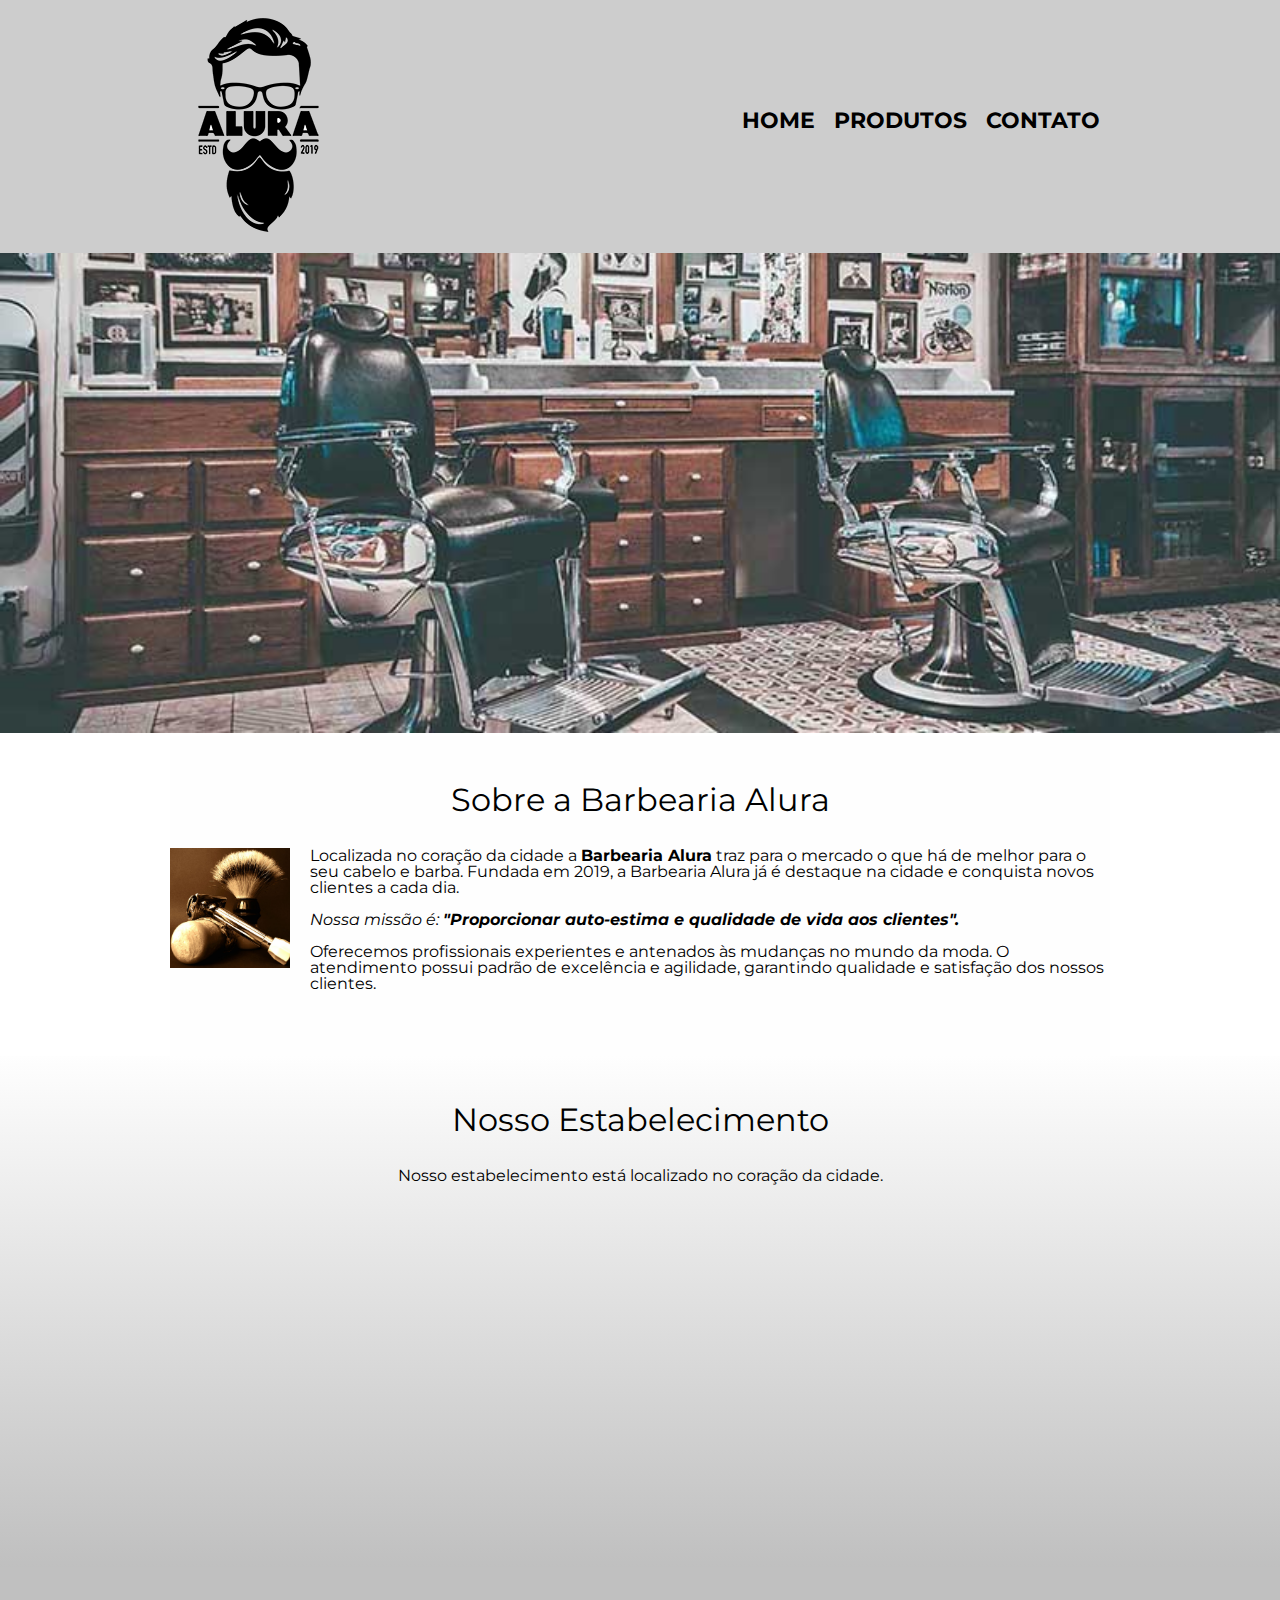
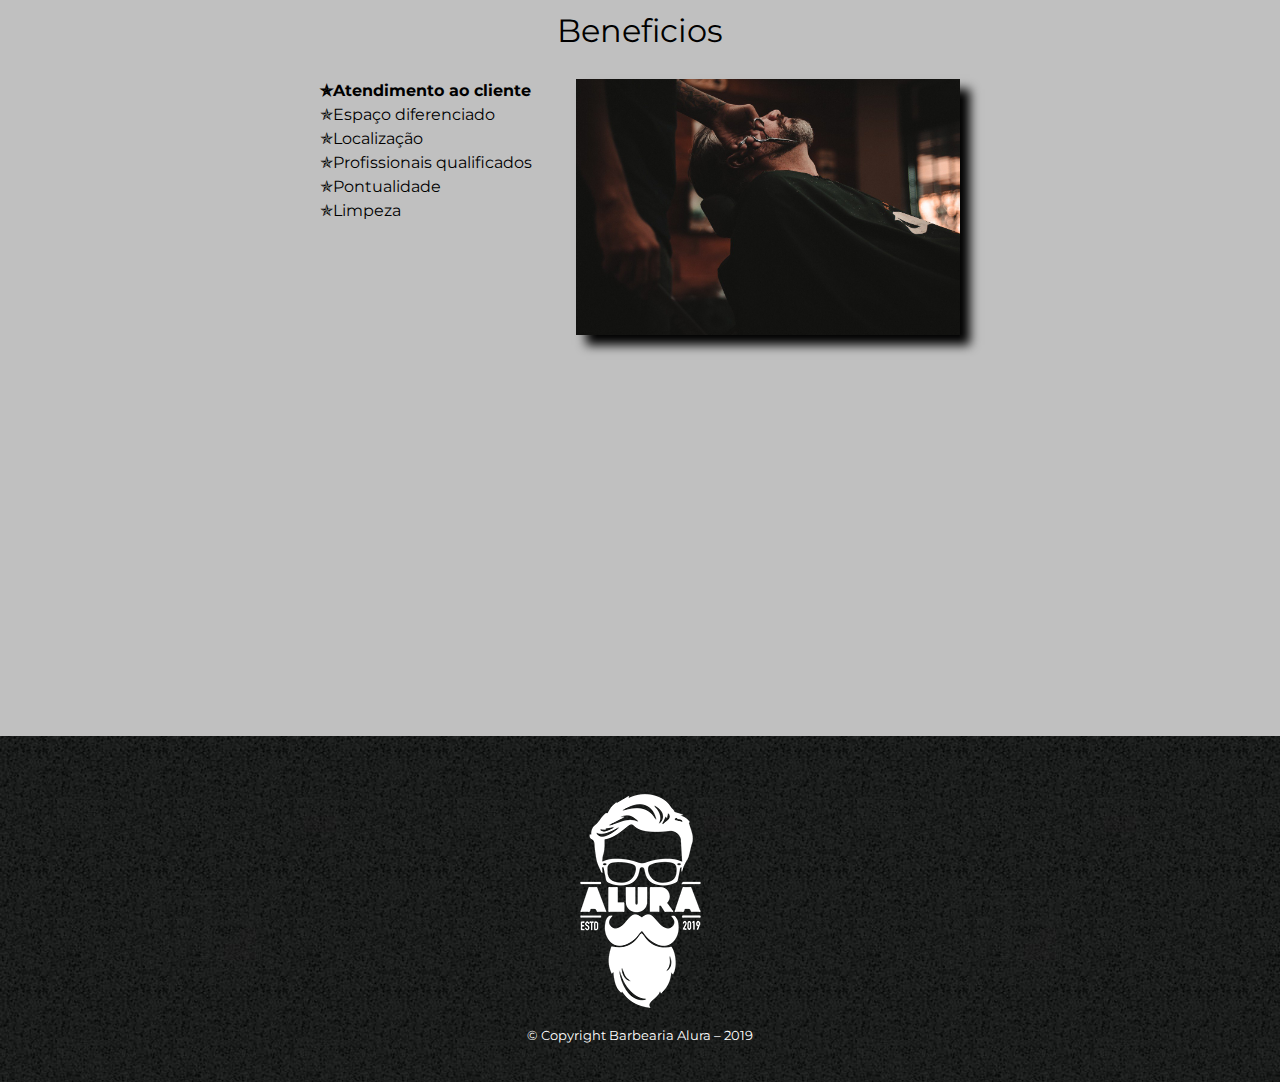
<file: html e css/index.html>
<!DOCTYPE html>
<html lang="pt-br">
  <head>
    <meta charset="UTF-8">
    <meta http-equiv="X-UA-Compatible" content="IE=edge">
    <meta name="viewport" content="width=device-width, initial-scale=1.0">
    <style>
      @import url('https://fonts.googleapis.com/css2?family=Montserrat:wght@200&family=Nerko+One&family=Playfair+Display:wght@500&family=Source+Sans+Pro:ital,wght@1,200&display=swap');
    </style>
    <link rel="stylesheet" href="reset.css">
    <link rel="stylesheet" href="style.css">
    <title>Barbearia Alura</title>
  </head>
  <body>
    <header>
      <div class="caixa">
        <h1>
          <img src="./logo.png" alt="logo da barbearia Alura">
        </h1>
        <nav>
          <ul class="navegacao">
            <li><a href="./index.html">Home</a></li>
            <li><a href="./produtos.html">Produtos</a></li>
            <li><a href="./contato.html">Contato</a></li>
          </ul>
        </nav>
      </div>
    </header>

    <img class="banner" src="./banner.jpg" alt="banner barbearia alura">

    <main>
      <section class="principal">
        <h2 class="titulo-principal">Sobre a Barbearia Alura</h2>

        <img class="utensilios" src="./utensilios.jpg" alt="Utensilios de um barbeiro">

        <p>Localizada no coração da cidade a <strong>Barbearia Alura</strong>  traz para o mercado o que há de melhor para o seu cabelo e barba. Fundada em 2019, a Barbearia Alura já é destaque na cidade e conquista novos clientes a cada dia.</p>
        <p id="missao"><en>Nossa missão é: <strong>"Proporcionar auto-estima e qualidade de vida aos clientes".</strong></en></p>
        <p>Oferecemos profissionais experientes e antenados às mudanças no mundo da moda. O atendimento possui padrão de excelência e agilidade, garantindo qualidade e satisfação dos nossos clientes.</p>
      </section>

      <section class="mapa">
        <h3 class="titulo-principal">Nosso Estabelecimento</h3>
        <p>Nosso estabelecimento está localizado no coração da cidade.</p>

        <div class="mapa-conteudo"><iframe src="https://www.google.com/maps/embed?pb=!1m18!1m12!1m3!1d3656.448598130907!2d-46.634653385542414!3d-23.588239368469353!2m3!1f0!2f0!3f0!3m2!1i1024!2i768!4f13.1!3m3!1m2!1s0x94ce5a2b2ed7f3a1%3A0xab35da2f5ca62674!2sCaelum%20-%20Escola%20de%20Tecnologia!5e0!3m2!1spt-BR!2sbr!4v1580916426151!5m2!1spt-BR!2sbr" width="100%" height="300" frameborder="0" style="border:0;" allowfullscreen=""></iframe>
        </div>
      </section>

      <section class="beneficios">
        <h3 class="titulo-principal">Beneficios</h3>

        <div class="conteudo-beneficios">
          <ul class="lista-Beneficios">
            <li class="itens">Atendimento ao cliente</li>
            <li class="itens">Espaço diferenciado</li>
            <li class="itens">Localização</li>
            <li class="itens">Profissionais qualificados</li>
            <li class="itens">Pontualidade</li>
            <li class="itens">Limpeza</li>
          </ul><img src="./beneficios.jpg" class="imagemBeneficios" alt="imagem beneficios">
        </div>
        

        <div class="video"><iframe width="100%" height="315" src="https://www.youtube.com/embed/wcVVXUV0YUY" frameborder="0" allow="accelerometer; autoplay; encrypted-media; gyroscope; picture-in-picture" allowfullscreen></iframe></div>

      </section>
    </main>


  <footer>
    <img src="./logo-branco.png" alt="logo da barbearia Alura">
    <p class="copyrigth"> &copy; Copyright Barbearia Alura – 2019</p>
  </footer>
</body>
</html>
</file>
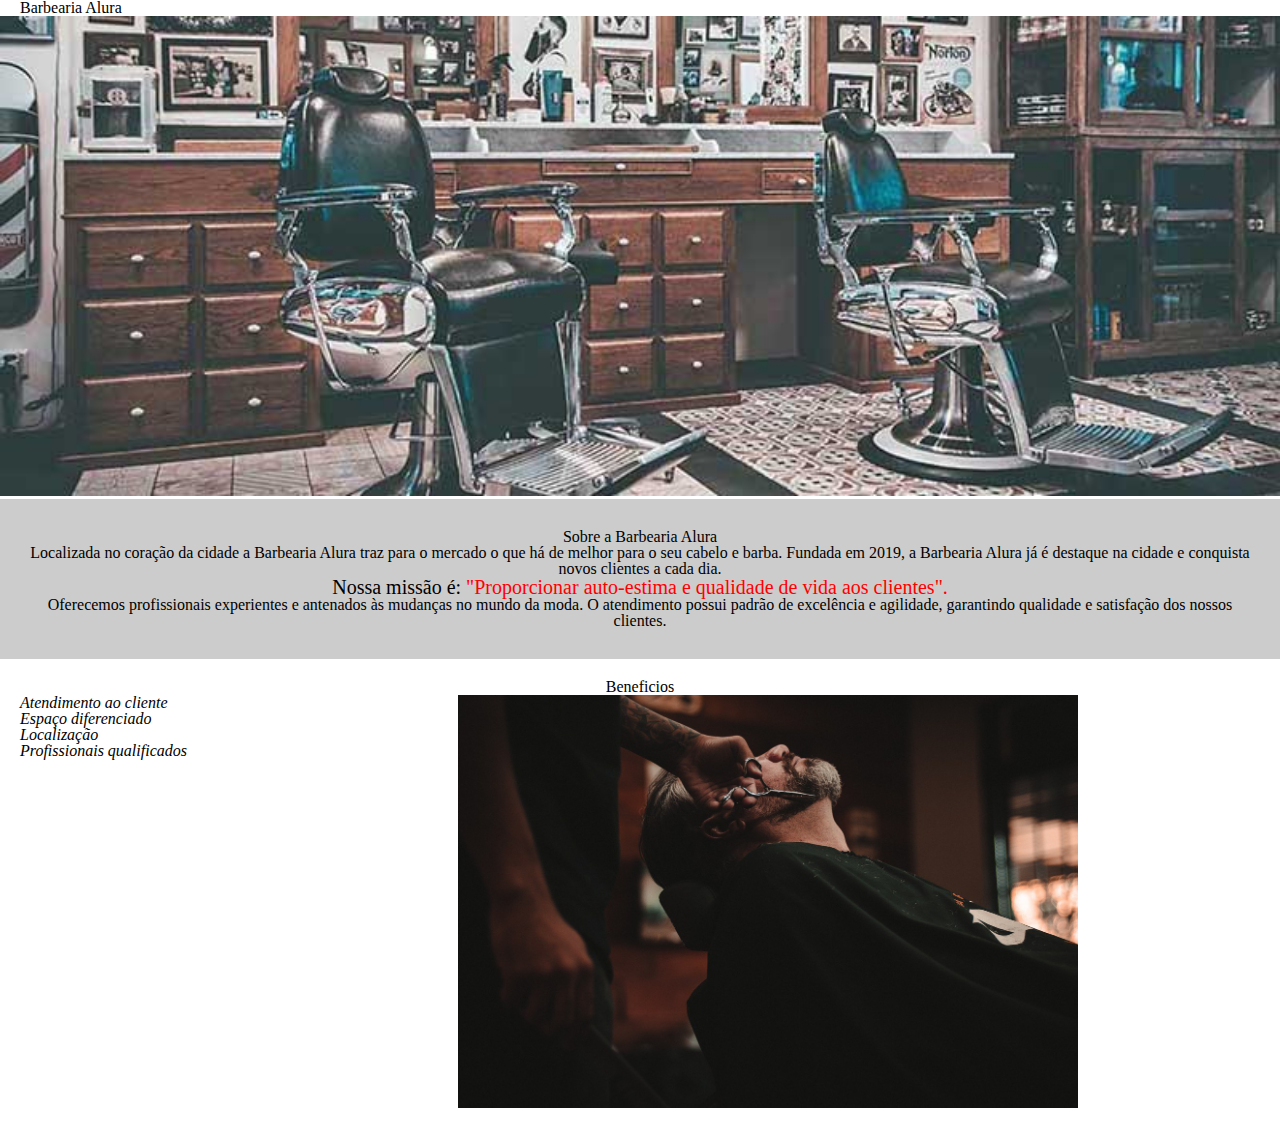
<file: htmlECss_part1 & part 2/index.html>
<!DOCTYPE html>
<html lang="pt-br">
  <head>
    <meta charset="UTF-8">
    <meta http-equiv="X-UA-Compatible" content="IE=edge">
    <meta name="viewport" content="width=device-width, initial-scale=1.0">
    <link rel="stylesheet" href="reset.css">
    <link rel="stylesheet" href="style.css">
    <title>Barbearia Alura</title>
  </head>
  <body>
    <header>
      <h1 class="tituloPrincipal">Barbearia Alura</h1> 
    </header>
    <img id="banner" src="./banner.jpg">
    <div class="principal">
      <h2 class="tituloCentralizado">Sobre a Barbearia Alura</h2>
      <p>Localizada no coração da cidade a <strong>Barbearia Alura</strong>  traz para o mercado o que há de melhor para o seu cabelo e barba. Fundada em 2019, a Barbearia Alura já é destaque na cidade e conquista novos clientes a cada dia.</p>
      <p id="missao"><en>Nossa missão é: <strong>"Proporcionar auto-estima e qualidade de vida aos clientes".</strong></en></p>
      <p>Oferecemos profissionais experientes e antenados às mudanças no mundo da moda. O atendimento possui padrão de excelência e agilidade, garantindo qualidade e satisfação dos nossos clientes.</p>
    </div>
    <div class="beneficios">
      <h3 class="tituloCentralizado">Beneficios</h3>
      <ul>
        <li class="itens">Atendimento ao cliente</li>
        <li class="itens">Espaço diferenciado</li>
        <li class="itens">Localização</li>
        <li class="itens">Profissionais qualificados</li>
      </ul>
      <img src="./beneficios.jpg" class="imagemBeneficios">
  </div>
</body>
</html>
</file>
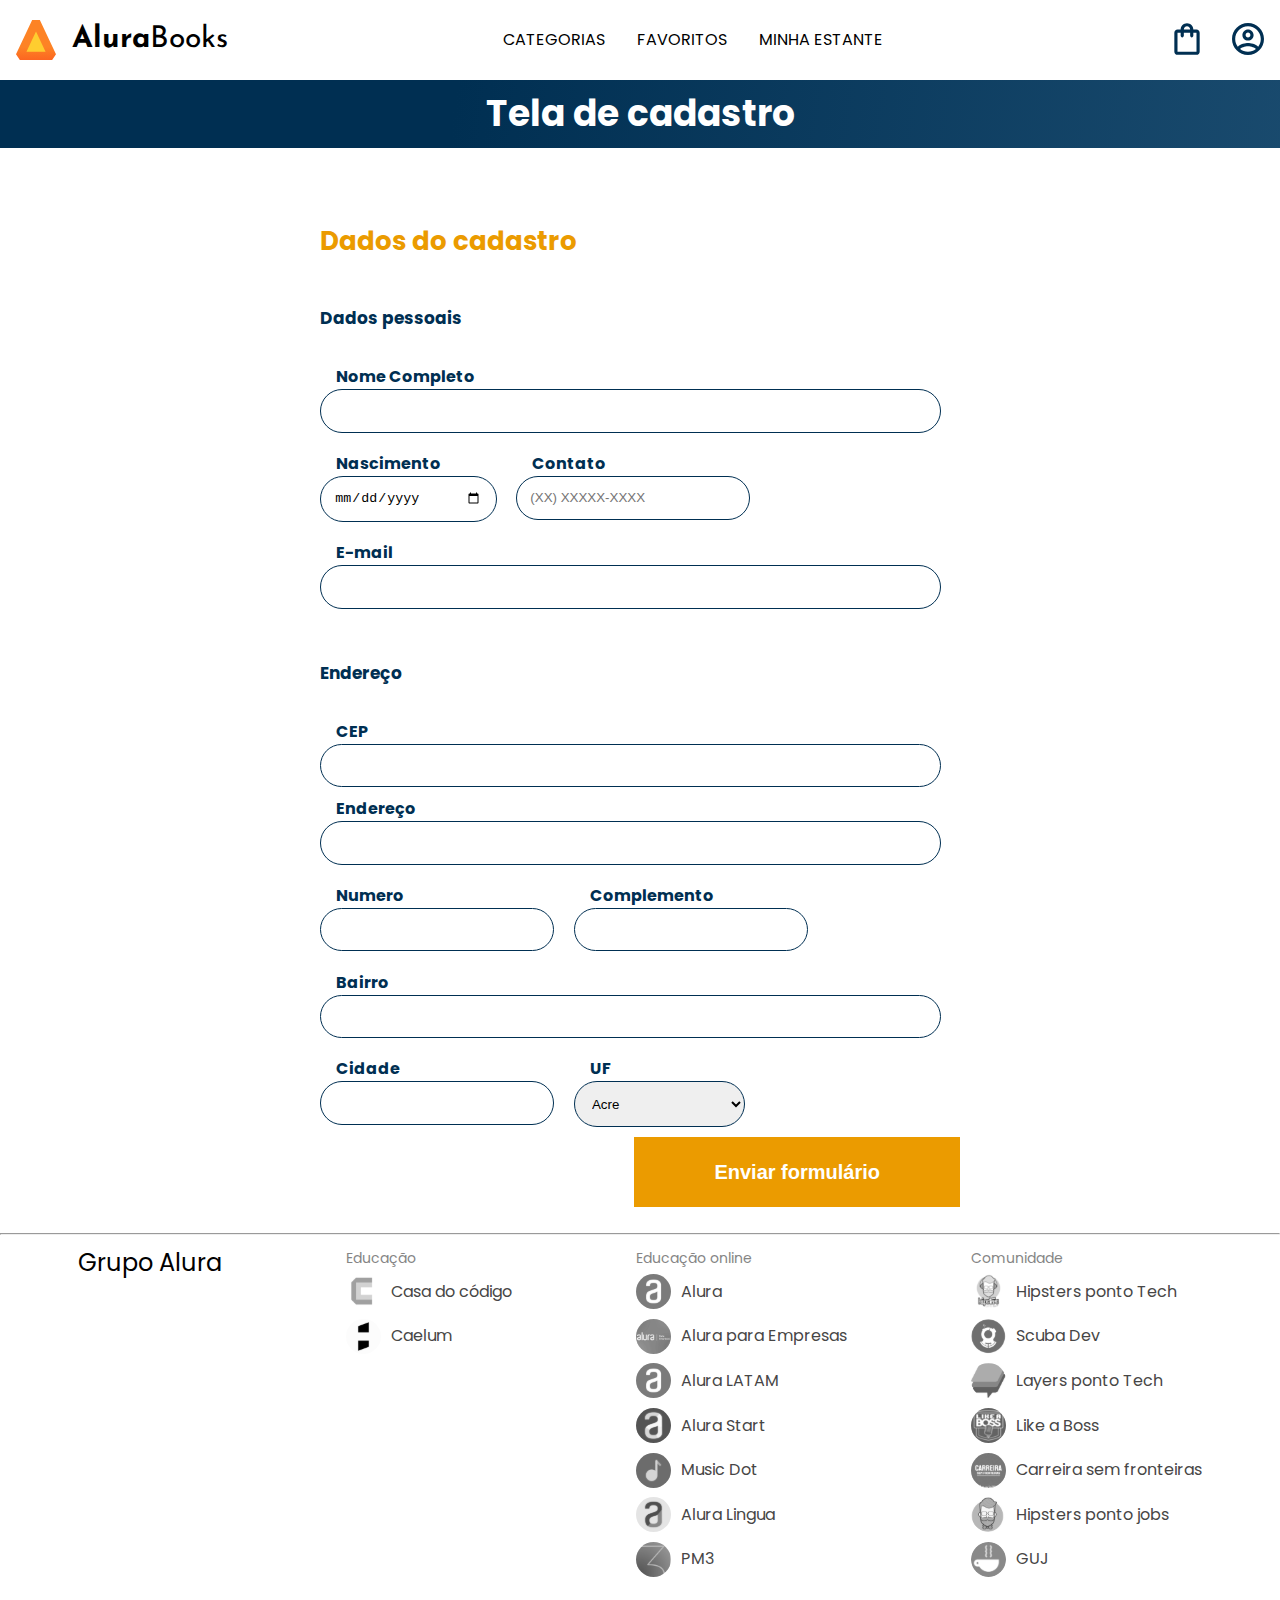
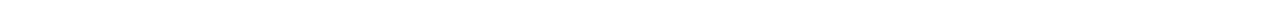
<file: js-consumindo-dados-api-main/index.html>
<!DOCTYPE html>
<html lang="en">

<head>
    <meta charset="UTF-8">
    <meta http-equiv="X-UA-Compatible" content="IE=edge">
    <meta name="viewport" content="width=device-width, initial-scale=1.0">
    <link rel="stylesheet" href="./styles/reset.css">
    <link rel="preconnect" href="https://fonts.googleapis.com">
    <link rel="preconnect" href="https://fonts.gstatic.com" crossorigin>
    <link href="https://fonts.googleapis.com/css2?family=Poppins:wght@300;400;500;700&display=swap" rel="stylesheet">
    <link rel="stylesheet" href="https://unpkg.com/swiper@8/swiper-bundle.min.css" />
    <link href="https://fonts.googleapis.com/css2?family=Josefin+Sans:wght@400;700&display=swap" rel="stylesheet">
    <link rel="stylesheet" href="./styles/styles.css">
    <title>Formulário de cadastro</title>
    <script src="js/script.js" async></script>
</head>

<body>

    <header class="cabeçalho">
        <div class="container">
            <input type="checkbox" id="menu" class="container__botao">
            <label for="menu" class="container__rotulo">
                <span class="cabeçalho__menu-hamburguer container__imagem"></span>
            </label>
            <ul class="lista-menu">
                <li class="lista-menu__titulo">Categorias</li>
                <li class="lista-menu__item">
                    <a href="#" class="lista-menu__link">Programação</a>
                </li>
                <li class="lista-menu__item">
                    <a href="#" class="lista-menu__link">Front-end</a>
                </li>
                <li class="lista-menu__item">
                    <a href="#" class="lista-menu__link">Infraestrutura</a>
                </li>
                <li class="lista-menu__item">
                    <a href="#" class="lista-menu__link">Business</a>
                </li>
                <li class="lista-menu__item">
                    <a href="#" class="lista-menu__link">Design & UX</a>
                </li>
            </ul>
            <img src="img/Logo.svg" alt="Logo da Alurabooks" class="container__imagem">
            <h1 class="container__titulo"><b class="container__titulo--negrito">Alura</b>Books</h1>
        </div>

        <ul class="opções">
            <input type="checkbox" id="opções-menu" class="opções__botão">
            <li class="opções__item"><a href="#" class="opções__link">Categorias</a></li>
            <li class="opções__item"><a href="#" class="opções__link">Favoritos</a></li>
            <li class="opções__item"><a href="#" class="opções__link">Minha estante</a></li>
        </ul>

        <div class="container">
            <a href="#"><img src="img/Favoritos.svg" alt="Meus favoritos"
                    class="container__imagem container__imagem-transparente"></a>
            <a href="#" class="container__link">
                <img src="img/Compras.svg" alt="Carrinhos de compras" class="container__imagem">
                <p class="container__texto">Minha sacola</p>
            </a>
            <a href="#" class="container__link">
                <img src="img/Usuario.svg" alt="Meu perfil" class="container__imagem">
                <p class="container__texto">Meu perfil</p>
            </a>
        </div>
    </header>

    <section class="banner">
        <h2 class="banner__titulo">Tela de cadastro</h2>
    </section>

    <main class="principal">
        <h2 class="principal__titulo">Dados do cadastro</h2>

        <form class="principal__formulario" id="formulario" target="_blank"
            onsubmit="location.replace('./cadastro-finalizado.html')">
            <h3 class="principal__subtitulo">Dados pessoais</h3>
            <div class="formulario__campo">
                <label class="campo__etiqueta" for="nome">Nome Completo</label>
                <input name="nome" id="nome" class="campo__escrita" required />
            </div>
            <div class="formulario__dupla">
                <div class="formulario__campo">
                    <label class="campo__etiqueta" for="nascimento">Nascimento</label>
                    <input name="nascimento" id="nascimento" type="date" class="campo__escrita" required />
                </div>
                <div class="formulario__campo">
                    <label class="campo__etiqueta" for="telefone">Contato</label>
                    <input name="telefone" id="telefone" type="tel" placeholder="(XX) XXXXX-XXXX" class="campo__escrita"
                        required />
                </div>
            </div>
            <div class="formulario__campo">
                <label class="campo__etiqueta" for="email">E-mail</label>
                <input name="email" id="email" type="email" class="campo__escrita" required />
            </div>

            <h3 class="principal__subtitulo">Endereço</h3>

            <div class="formulario__campo">
                <label class="campo__etiqueta" for="cep">CEP</label>
                <input name="cep" id="cep" class="campo__escrita" required />
                <div id="erro"></div>
            </div>

            <div class="formulario__campo">
                <label class="campo__etiqueta" for="endereco">Endereço</label>
                <input name="endereco" id="endereco" class="campo__escrita" required />
            </div>
            <div class="formulario__dupla">
                <div class="formulario__campo">
                    <label class="campo__etiqueta" for="numero">Numero</label>
                    <input name="numero" id="numero" class="campo__escrita" required />
                </div>
                <div class="formulario__campo">
                    <label class="campo__etiqueta" for="complemento">Complemento</label>
                    <input name="complemento" id="complemento" class="campo__escrita" />
                </div>
            </div>
            <div class="formulario__campo">
                <label class="campo__etiqueta" for="bairro">Bairro</label>
                <input name="bairro" id="bairro" class="campo__escrita" required />
            </div>
            <div class="formulario__dupla">
                <div class="formulario__campo">
                    <label class="campo__etiqueta" for="cidade">Cidade</label>
                    <input name="cidade" id="cidade" class="campo__escrita" required />
                </div>

                <div class="formulario__campo">
                    <label class="campo__etiqueta" for="estado">UF</label>
                    <select id="estado" name="estado" class="campo__escrita">
                        <option value="AC">Acre</option>
                        <option value="AL">Alagoas</option>
                        <option value="AP">Amapá</option>
                        <option value="AM">Amazonas</option>
                        <option value="BA">Bahia</option>
                        <option value="CE">Ceará</option>
                        <option value="DF">Distrito Federal</option>
                        <option value="ES">Espírito Santo</option>
                        <option value="GO">Goiás</option>
                        <option value="MA">Maranhão</option>
                        <option value="MT">Mato Grosso</option>
                        <option value="MS">Mato Grosso do Sul</option>
                        <option value="MG">Minas Gerais</option>
                        <option value="PA">Pará</option>
                        <option value="PB">Paraíba</option>
                        <option value="PR">Paraná</option>
                        <option value="PE">Pernambuco</option>
                        <option value="PI">Piauí</option>
                        <option value="RJ">Rio de Janeiro</option>
                        <option value="RN">Rio Grande do Norte</option>
                        <option value="RS">Rio Grande do Sul</option>
                        <option value="RO">Rondônia</option>
                        <option value="RR">Roraima</option>
                        <option value="SC">Santa Catarina</option>
                        <option value="SP">São Paulo</option>
                        <option value="SE">Sergipe</option>
                        <option value="TO">Tocantins</option>
                        <option value="EX">Estrangeiro</option>
                    </select>
                </div>

            </div>


            <input type="submit" value="Enviar formulário" class="formulario__botao" id="enviar">
        </form>
    </main>

    <hr>
    <footer class="rodapé">
        <h2 class="rodapé__titulo">Grupo Alura</h2>
        <ul class="lista-rodapé">
            <li class="lista-rodapé__titulo">Educação</li>
            <li class="lista-rodapé__item">
                <img src="img/CasaDoCodigo.svg" alt="Logo da casa do código">
                <a href="https://www.casadocodigo.com.br/" class="lista-rodapé__link">Casa do código</a>
            </li>
            <li class="lista-rodapé__item">
                <img src="img/Caelum.svg" alt="Logo da caelum">
                <a href="https://caelum.com.br/" class="lista-rodapé__link">Caelum</a>
            </li>
        </ul>

        <ul class="lista-rodapé">
            <li class="lista-rodapé__titulo">Educação online</li>
            <li class="lista-rodapé__item">
                <img src="img/Alura.svg" alt="Logo da Alura">
                <a href="https://www.alura.com.br/" class="lista-rodapé__link">Alura</a>
            </li>
            <li class="lista-rodapé__item">
                <img src="img/AluraEmpresas.svg" alt="Logo da Alura para Empresas">
                <a href="https://www.alura.com.br/empresas" class="lista-rodapé__link">Alura para Empresas</a>
            </li>
            <li class="lista-rodapé__item">
                <img src="img/AluraLATAM.svg" alt="Logo da Alura Latam">
                <a href="https://www.aluracursos.com/" class="lista-rodapé__link">Alura LATAM</a>
            </li>
            <li class="lista-rodapé__item">
                <img src="img/AluraStart.svg" alt="Logo da Alura START">
                <a href="https://www.alurastart.com.br/" class="lista-rodapé__link">Alura Start</a>
            </li>
            <li class="lista-rodapé__item">
                <img src="img/MusicDot.svg" alt="Logo da Music Dot">
                <a href="https://www.musicdot.com.br/" class="lista-rodapé__link">Music Dot</a>
            </li>
            <li class="lista-rodapé__item">
                <img src="img/AluraLingua.svg" alt="Logo da Alura Lingua">
                <a href="https://www.aluralingua.com.br/" class="lista-rodapé__link">Alura Lingua</a>
            </li>
            <li class="lista-rodapé__item">
                <img src="img/PM3.svg" alt="Logo da PM3">
                <a href="https://www.cursospm3.com.br/" class="lista-rodapé__link">PM3</a>
            </li>
        </ul>

        <ul class="lista-rodapé">
            <li class="lista-rodapé__titulo">Comunidade</li>
            <li class="lista-rodapé__item">
                <img src="img/HipstersTech.svg" alt="Logo do Hipsters ponto Tech">
                <a href="https://hipsters.tech/" class="lista-rodapé__link">Hipsters ponto Tech</a>
            </li>
            <li class="lista-rodapé__item">
                <img src="img/ScubaDev.svg" alt="Logo do Scuba Dev">
                <a href="https://scuba.dev.br/" class="lista-rodapé__link">Scuba Dev</a>
            </li>
            <li class="lista-rodapé__item">
                <img src="img/LayersTech.svg" alt="Logo do Layers ponto Tech">
                <a href="https://layerspontotech.com.br/" class="lista-rodapé__link">Layers ponto Tech</a>
            </li>
            <li class="lista-rodapé__item">
                <img src="img/LikeABoss.svg" alt="Logo do Like a Boss">
                <a href="https://likeaboss.com.br/" class="lista-rodapé__link">Like a Boss</a>
            </li>
            <li class="lista-rodapé__item">
                <img src="img/CarreiraSemFronteira.svg" alt="Logo do Carreira sem fronteiras">
                <a href="https://www.carreirasemfronteiras.com.br/" class="lista-rodapé__link">Carreira sem
                    fronteiras</a>
            </li>
            <li class="lista-rodapé__item">
                <img src="img/HipstersJobs.svg" alt="Logo do Hipsters ponto jobs">
                <a href="https://hipsters.jobs/" class="lista-rodapé__link">Hipsters ponto jobs</a>
            </li>
            <li class="lista-rodapé__item">
                <img src="img/GUJ.svg" alt="Logo do GUJ">
                <a href="https://www.guj.com.br/" class="lista-rodapé__link">GUJ</a>
            </li>
        </ul>
    </footer>

</body>

</html>
</file>
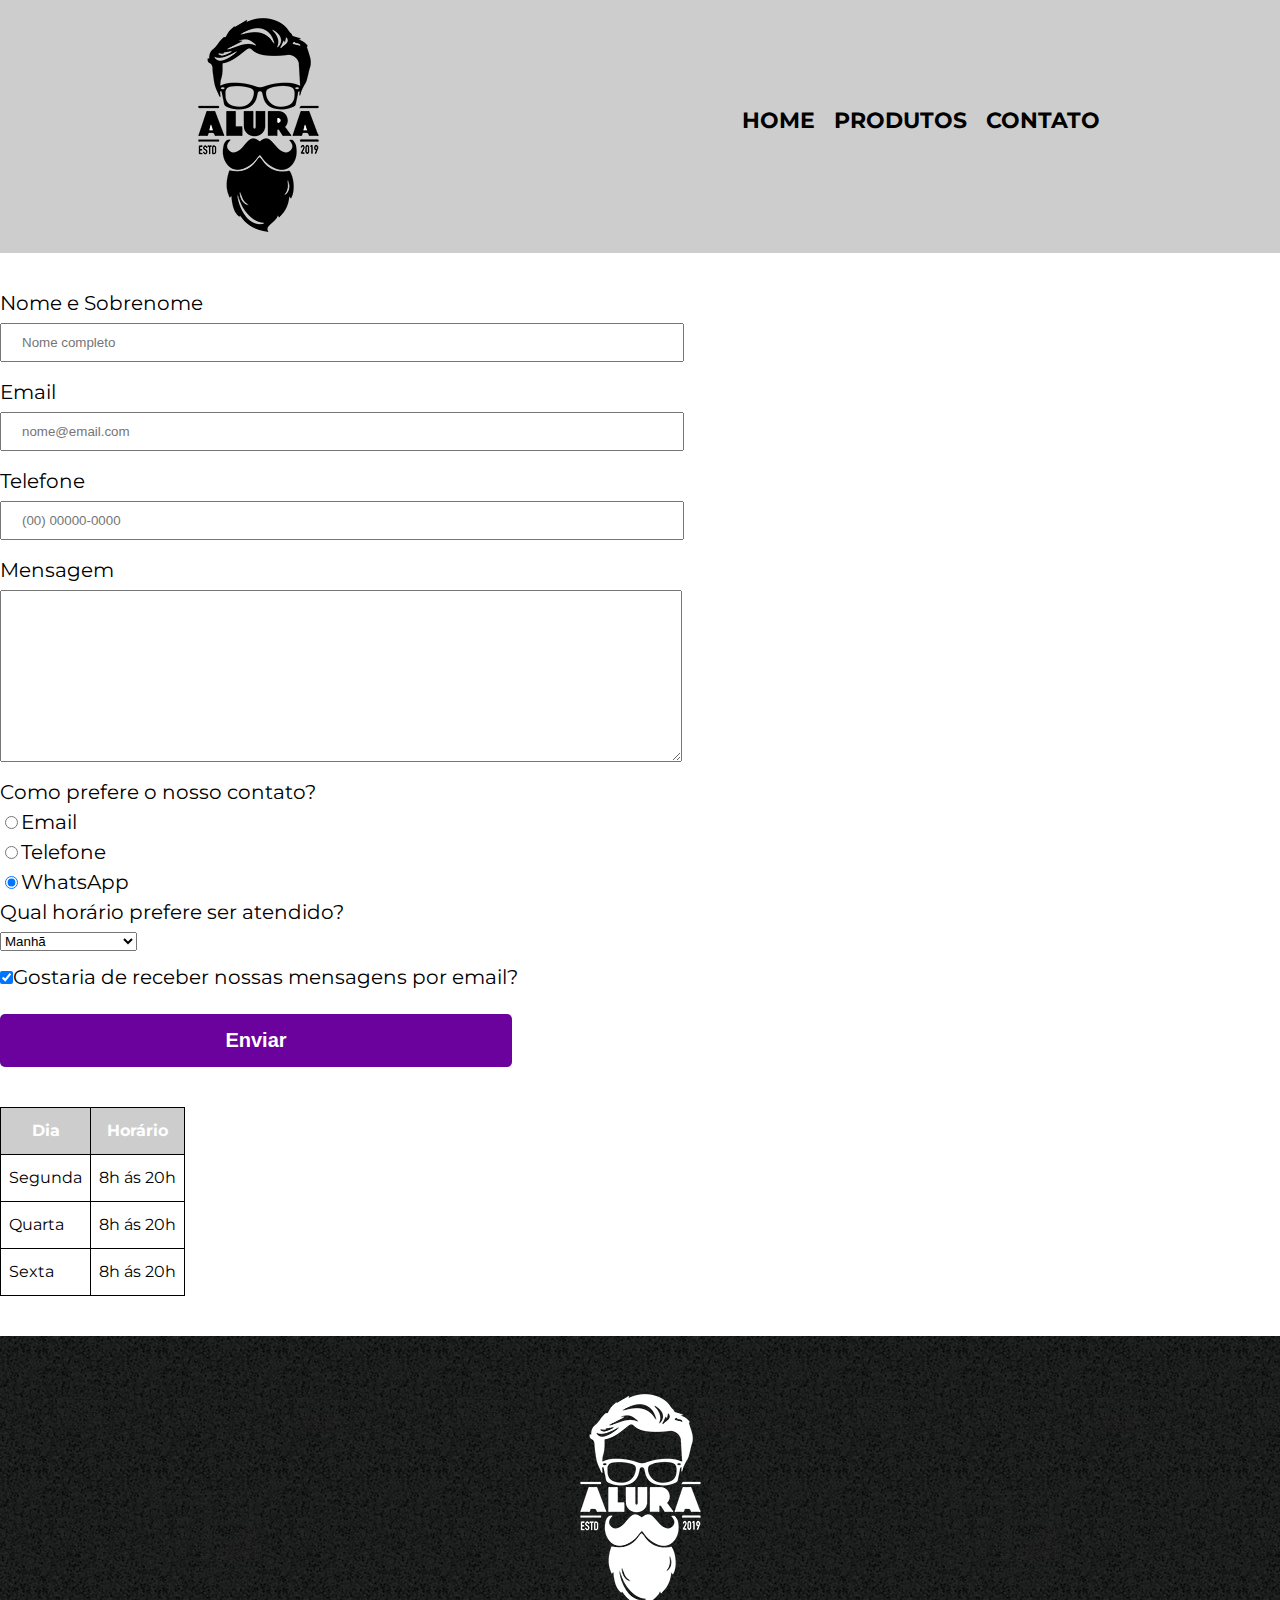
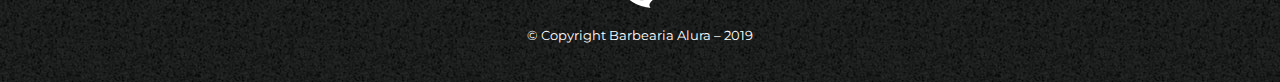
<file: html e css/contato.html>
<!DOCTYPE html>
<html lang="pt-br">
<head>
  <meta charset="UTF-8">
  <meta http-equiv="X-UA-Compatible" content="IE=edge">
  <meta name="viewport" content="width=device-width, initial-scale=1.0">
  <style>
    @import url('https://fonts.googleapis.com/css2?family=Montserrat:wght@200&family=Nerko+One&family=Playfair+Display:wght@500&family=Source+Sans+Pro:ital,wght@1,200&display=swap');
  </style>
  <title>Contato - Barbearia Alura</title>
  <link rel="stylesheet" href="reset.css">
  <link rel="stylesheet" href="./style.css">
</head>
<body>
  <header>
    <div class="caixa">
      <h1>
        <img src="./logo.png" alt="logo da barbearia Alura">
      </h1>
      <nav>
        <ul class="navegacao">
          <li><a href="./index.html">Home</a></li>
          <li><a href="./produtos.html">Produtos</a></li>
          <li><a href="./contato.html">Contato</a></li>
        </ul>
      </nav>
    </div>
  </header>
  <main>
    <form>

      <label for="name">Nome e Sobrenome</label>
      <input required class="input-padrao" type="text" id="name" placeholder="Nome completo">

      <label for="email">Email</label>
      <input required class="input-padrao"  type="email" id="email" placeholder="nome@email.com">

      <label for="telefone">Telefone</label>
      <input required class="input-padrao"  type="tel" id="telefone" placeholder="(00) 00000-0000">

      <label for="mensagem">Mensagem</label>
      <textarea required class="input-padrao" cols="70" rows="10" id="mensagem"></textarea>
      
      <fieldset>
        <legend>Como prefere o nosso contato?</legend>
        <label for="radioEmail"><input type="radio" value="email" id="radioEmail" name="contato">Email</label>
        
        <label for="radioTelefone"><input type="radio" value="telefone" id="radioTelefone" name="contato">Telefone</label>
        
        <label for="radioWpp"><input checked type="radio" value="wpp" id="radioWpp" name="contato">WhatsApp</label>
        
      </fieldset>
      <fieldset>
        <legend for="horarioDeAtendimento">Qual horário prefere ser atendido?</legend>
        <select id="horarioDeAtendimento">
          <option disabled>Selecione o horário</option>
          <option value="manha">Manhã</option>
          <option value="tarde">Tarde</option>
          <option value="noite">Noite</option>
        </select>
      </fieldset>
      <label for="confirmaEmail"><input checked class="checkbox" type="checkbox" id="confirmaEmail">Gostaria de receber nossas mensagens por email?</label>

      <button type="submit" class="enviar">Enviar</button>

    </form>

    <table>
      <thead>
        <tr>
          <th>Dia</th>
          <th>Horário</th>
        </tr>
      </thead>
      <tbody>
        <tr>
          <td>Segunda</td>
          <td>8h ás 20h</td>
        </tr>
        <tr>
          <td>Quarta</td>
          <td>8h ás 20h</td>
        </tr>
        <tr>
          <td>Sexta</td>
          <td>8h ás 20h</td>
        </tr>
      </tbody>
      
    </table>

  </main>
  <footer>
    <img src="./logo-branco.png" alt="logo da barbearia Alura">
    <p class="copyrigth"> &copy; Copyright Barbearia Alura – 2019</p>
  </footer>
</body>
</html>
</file>
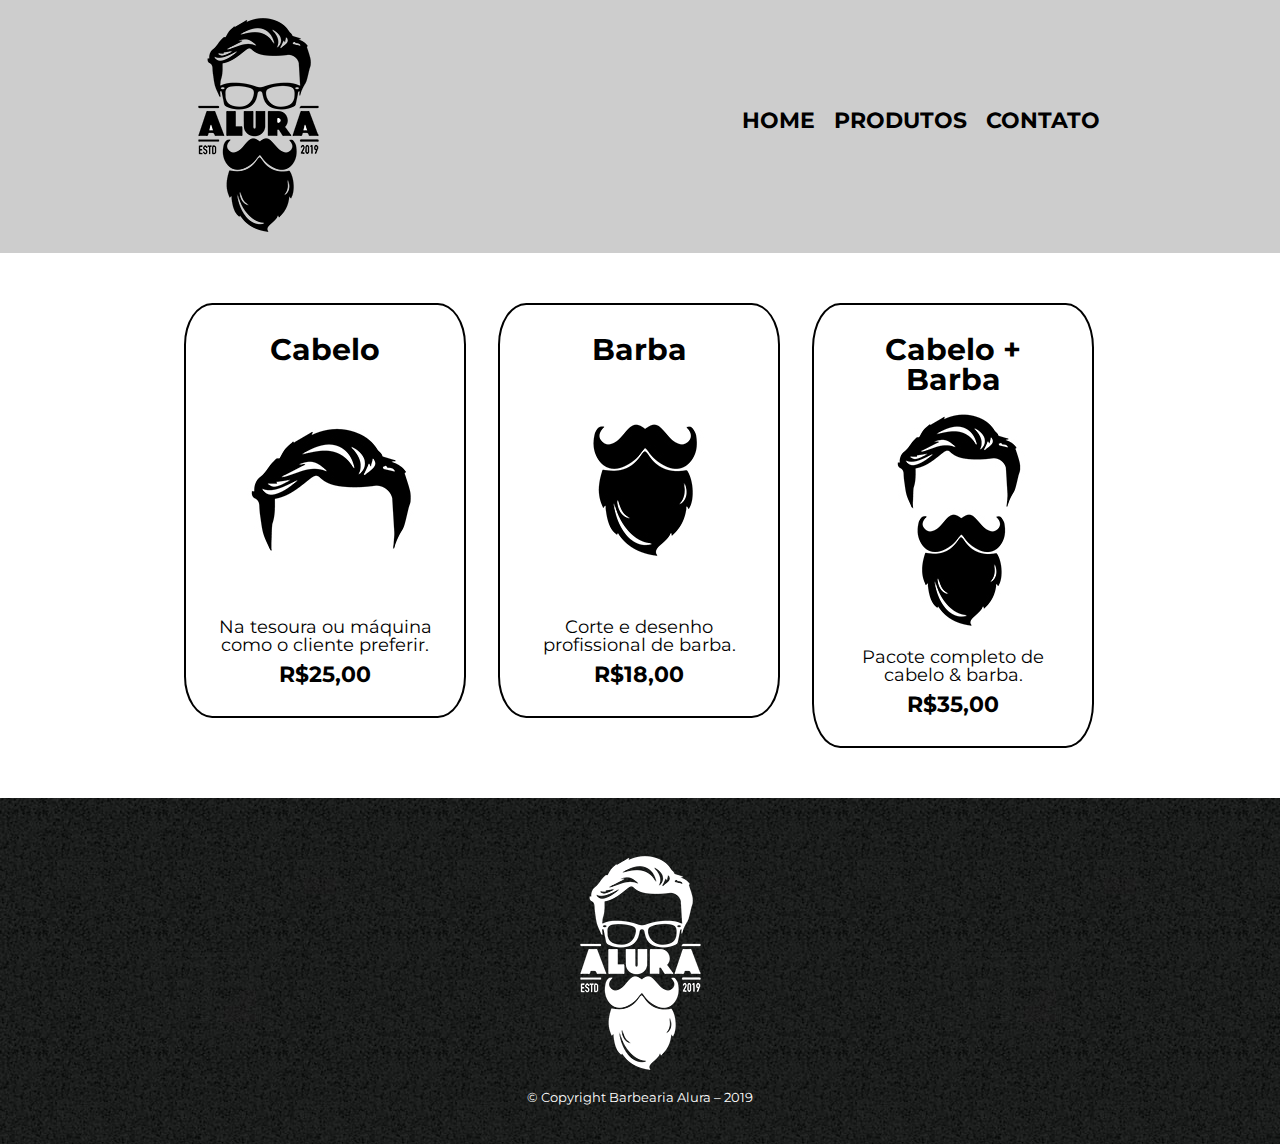
<file: html e css/produtos.html>
<!DOCTYPE html>
<html lang="pt-br">
<head>
  <meta charset="UTF-8">
  <meta http-equiv="X-UA-Compatible" content="IE=edge">
  <meta name="viewport" content="width=device-width, initial-scale=1.0">
  <style>
    @import url('https://fonts.googleapis.com/css2?family=Montserrat:wght@200&family=Nerko+One&family=Playfair+Display:wght@500&family=Source+Sans+Pro:ital,wght@1,200&display=swap');
  </style>
  <title>Produtos - Barbearia Alura</title>
  <link rel="stylesheet" href="reset.css">
  <link rel="stylesheet" href="./style.css">
</head>
<body>
  <header>
    <div class="caixa">
      <h1>
        <img src="./logo.png">
      </h1>
      <nav>
        <ul class="navegacao">
          <li><a href="./index.html">Home</a></li>
          <li><a href="./produtos.html">Produtos</a></li>
          <li><a href="./contato.html">Contato</a></li>
        </ul>
      </nav>
    </div>
  </header>
  <main>
    <ul class="produtos">
      <li>
        <h2>Cabelo</h2>
        <img src="./cabelo.jpg"> 
        <p class="produto-descricao">Na tesoura ou máquina como o cliente preferir.</p>
        <p class="produto-preco">R$25,00</p>
      </li>
      <li>
        <h2>Barba</h2>
        <img src="./barba.jpg"> 
        <p class="produto-descricao">Corte e desenho profissional de barba.</p>
        <p class="produto-preco">R$18,00</p>
      </li>
      <li>
        <h2>Cabelo + Barba</h2>
        <img src="./cabelo+barba.jpg"> 
        <p class="produto-descricao">Pacote completo de cabelo & barba.</p>
        <p class="produto-preco">R$35,00</p>
      </li>
    </ul>
  </main>
  <footer>
    <img src="./logo-branco.png">
    <p class="copyrigth"> &copy; Copyright Barbearia Alura – 2019</p>
  </footer>
</body>
</html>
</file>
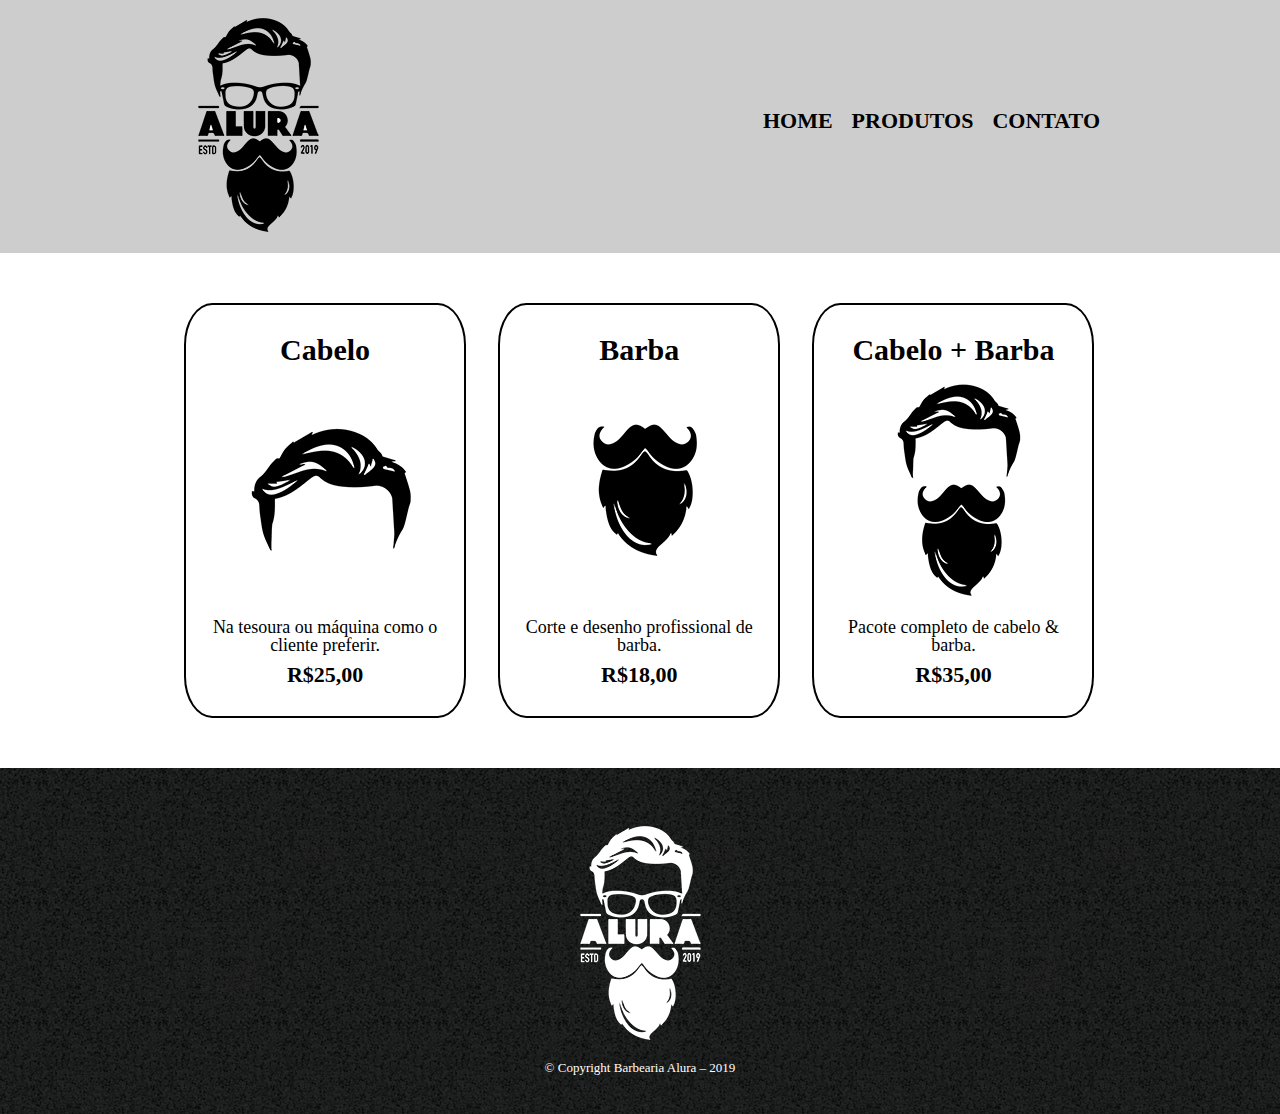
<file: htmlECss_part1 & part 2/produtos.html>
<!DOCTYPE html>
<html lang="pt-br">
<head>
  <meta charset="UTF-8">
  <meta http-equiv="X-UA-Compatible" content="IE=edge">
  <meta name="viewport" content="width=device-width, initial-scale=1.0">
  <title>Produtos - Barbearia Alura</title>
  <link rel="stylesheet" href="reset.css">
  <link rel="stylesheet" href="./produtos.css">
</head>
<body>
  <header>
    <div class="caixa">
      <h1>
        <img src="./logo.png">
      </h1>
      <nav>
        <ul class="navegacao">
          <li><a href="./index.html">Home</a></li>
          <li><a href="./produtos.html">Produtos</a></li>
          <li><a href="./contato.html">Contato</a></li>
        </ul>
      </nav>
    </div>
  </header>
  <main>
    <ul class="produtos">
      <li>
        <h2>Cabelo</h2>
        <img src="./cabelo.jpg"> 
        <p class="produto-descricao">Na tesoura ou máquina como o cliente preferir.</p>
        <p class="produto-preco">R$25,00</p>
      </li>
      <li>
        <h2>Barba</h2>
        <img src="./barba.jpg"> 
        <p class="produto-descricao">Corte e desenho profissional de barba.</p>
        <p class="produto-preco">R$18,00</p>
      </li>
      <li>
        <h2>Cabelo + Barba</h2>
        <img src="./cabelo+barba.jpg"> 
        <p class="produto-descricao">Pacote completo de cabelo & barba.</p>
        <p class="produto-preco">R$35,00</p>
      </li>
    </ul>
  </main>
  <footer>
    <img src="./logo-branco.png">
    <p class="copyrigth"> &copy; Copyright Barbearia Alura – 2019</p>
  </footer>
</body>
</html>
</file>
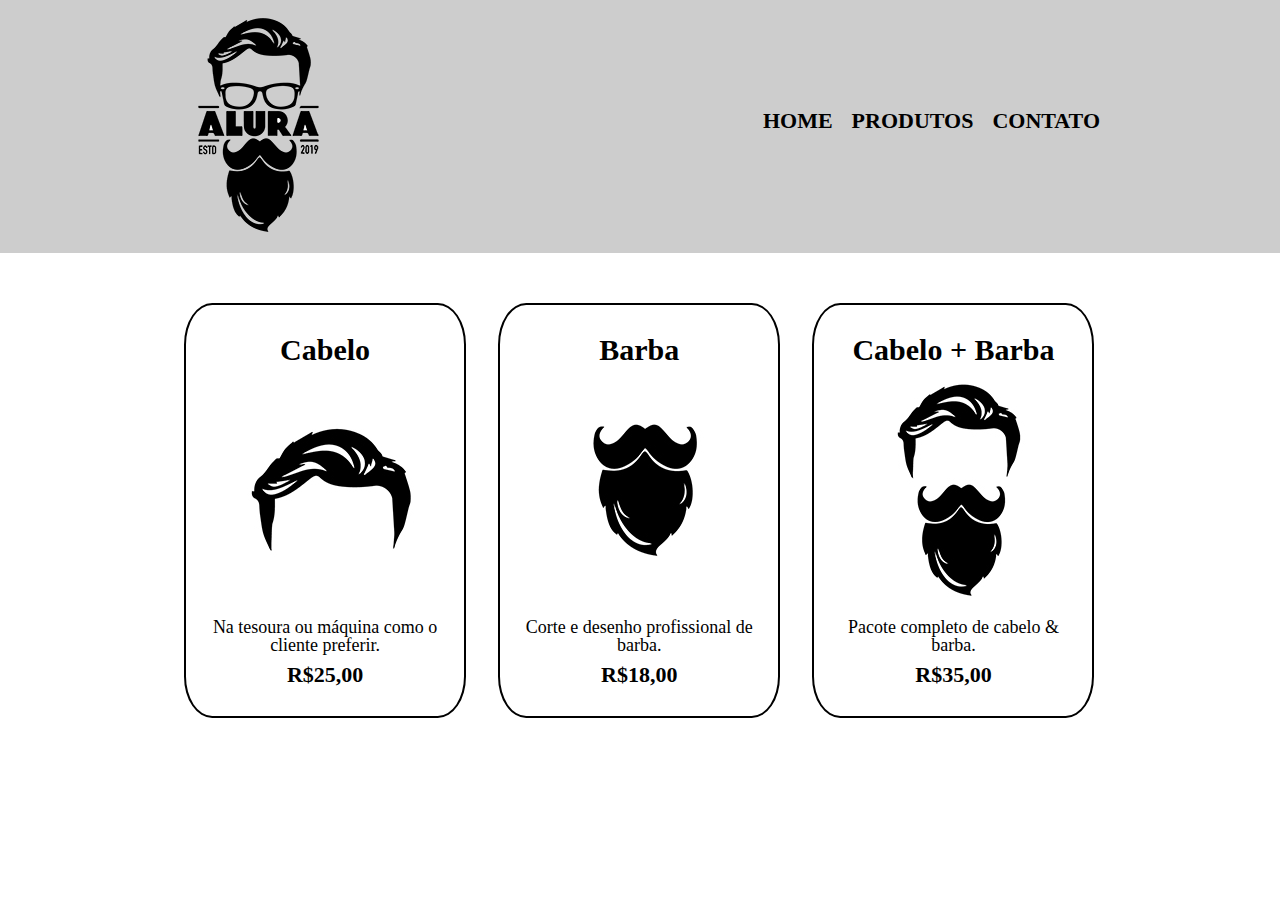
<file: htmlECss_part1/produtos.html>
<!DOCTYPE html>
<html lang="pt-br">
<head>
  <meta charset="UTF-8">
  <meta http-equiv="X-UA-Compatible" content="IE=edge">
  <meta name="viewport" content="width=device-width, initial-scale=1.0">
  <title>Produtos - Barbearia Alura</title>
  <link rel="stylesheet" href="reset.css">
  <link rel="stylesheet" href="./produtos.css">
</head>
<body>
  <header>
    <div class="caixa">
      <h1>
        <img src="./logo.png">
      </h1>
      <nav>
        <ul class="navegacao">
          <li><a href="./index.html">Home</a></li>
          <li><a href="./produtos.html">Produtos</a></li>
          <li><a href="./contato.html">Contato</a></li>
        </ul>
      </nav>
    </div>
  </header>
  <main>
    <ul class="produtos">
      <li>
        <h2>Cabelo</h2>
        <img src="./cabelo.jpg"> 
        <p class="produto-descricao">Na tesoura ou máquina como o cliente preferir.</p>
        <p class="produto-preco">R$25,00</p>
      </li>
      <li>
        <h2>Barba</h2>
        <img src="./barba.jpg"> 
        <p class="produto-descricao">Corte e desenho profissional de barba.</p>
        <p class="produto-preco">R$18,00</p>
      </li>
      <li>
        <h2>Cabelo + Barba</h2>
        <img src="./cabelo+barba.jpg"> 
        <p class="produto-descricao">Pacote completo de cabelo & barba.</p>
        <p class="produto-preco">R$35,00</p>
      </li>
    </ul>
  </main>
</body>
</html>
</file>
<file: html e css/style.css>
body{
  font-family: 'Montserrat', sans-serif;
}

header{
  background-color: #BBBB;
}

.caixa{
  width: 940px;
  position: relative;
  margin: 0 auto; /*marges superior e inferior = 0 ; marge dir e esq = automática*/
}

nav{
  position: absolute;
  top: 110px;
  right: 10px;
}

nav li{
  display: inline;
  margin-left: 15px;
}
nav a{
  text-transform: uppercase;
  color: black;
  font-weight: bolder;
  font-size: 22px;
  text-decoration: none;
}

nav a:hover{
  color: rebeccapurple;
  text-decoration: overline;
}

main{
  align-items: center;
}
.produtos{
  width: 940px;
  margin: 0 auto;
  padding: 50px 0;
}
.produtos li{
  display: inline-block;
  text-align: center;
  width: 30%;
  vertical-align: top;
  margin: 0 1.5%;
  padding: 30px 20px;
  box-sizing: border-box;
  border: 2px solid black;
  border-radius: 10%;
}

.produtos li:hover {
  border-color: rebeccapurple;
}

.produtos li:active {
  border-color: rgb(101, 96, 253);
}

.produtos li:hover h2{
  font-size: 35px;
}

.produtos h2{
  font-size: 30px;
  font-weight: bold;
}

.produto-descricao{
  font-size: 18px;
}

.produto-preco{
  font-size: 22px;
  font-weight: bold;
  margin-top: 10px;
}

footer{
  text-align: center;
  background-image: url("./bg.jpg");
  padding: 40px 0;
}

.copyrigth{
  color: white;
  font-size: 13px;
  margin-top: 20px 0 0 ;
}

form{
  margin: 40px 0;
}

form label, form legend{
  display: block;
  font-size: 20px;
  margin-bottom: 10px;
}
.input-padrao{
  display: block;
  margin-bottom: 20px;
  padding: 10px 20px;
  width: 50%;
}

button{
  display: block;
  margin-bottom: 20px;
  padding: 10px 20px;
}

.checkbox{
  margin: 20px 0;
}

.enviar{
  width: 40%;
  padding: 15px 0;
  background: rgb(108, 2, 157);
  color: white;
  font-weight: bold;
  font-size: 20px;
  border: none;
  border-radius: 5px;
  transition: 1s all;
}

.enviar:hover{
  background: rgb(77, 2, 157);
  transform: scale(1.2);
}

table{
  margin: 20px 0 40px;
}

thead{
  background: #BBBB;
  color: white;
  font-weight: bolder;
}

td, th{
  border: 1px solid black;
  padding: 15px 8px;
}

/*css da página inicial*/
.banner{
  width: 100%;
}

.titulo-principal{
  text-align: center;
  font-size: 2em;  /*2em = dobro em relação ao tamanho padrão */
  margin-bottom: 1em;
  clear: left; /* Utilizado para limpar float e permitir que o restante dos itens não obedeçam a flutuação */
}


.utensilios {
  width: 120px;
  float: left; /*para deixar o objeto flutuar.*/
  margin: 0 20px 20px 0px;
}

.principal{
  padding: 3em 0;
  background: #fefefe;
  width: 940px;
  margin: 0 auto;
}

.principal p{
  margin-bottom: 1em;

}

.principal strong{
  font-weight: bold;
}

.principal en{
  font-style: italic;
}

.mapa {
  padding: 3em 0;
  background: linear-gradient(#fefefe, #8888);
}

.mapa-conteudo {
  width: 940px;
  margin: 0 auto;

}

.mapa p {
  margin: 0 0 2em;
  text-align: center;
}

.beneficios{
  padding: 3em 0;
  background: #8888;
}

.conteudo-beneficios{
  width: 640px;
  margin: 0 auto;
}

.lista-Beneficios{
  width: 40%;
  display: inline-block;
  vertical-align: top;
}

.itens{
  line-height: 1.5em;
}

.itens:first-child {
  font-weight: bold;
}

.itens:before {
  content: "✯"
}

.imagemBeneficios{
  width: 60%;
  opacity: 1;
  transition: 400ms;
  box-shadow: 10px 10px 10px black;
}

.imagemBeneficios:hover{
  opacity: 0.3;
}

.video{
  width: 560px;
  margin: 1em auto;
}

@media screen and (max-width: 480px){
  body
.caixa, .principal, .conteudo-beneficios, .mapa-conteudo, .video{
  width: auto;
}
h1{
  text-align: center;
}

nav{
  position: static;
}

.lista-beneficios, .imagemBeneficios {
  width: 100%
}
}
</file>
<file: htmlECss_part1 & part 2/style.css>
#banner{
  width: 100%;
}

.principal{
  background: #CCCCCC;
  padding: 30px;
}

.tituloPrincipal{
  padding-left: 20px;
}

.tituloCentralizado{
  text-align: center;
}

p {
    text-align: center;
}

#missao{
  font-size: 20px;
}

en strong {
    color: #FF0000;
}


.itens{
  font-style: italic;
}

.beneficios{
  background-color: white;
  padding: 20px;
}

ul{
  display: inline-block;
  vertical-align: top;
  width: 20%;
  margin-right: 15%;
}
.imagemBeneficios{
  width: 50%;
}
</file>
<file: js-consumindo-dados-api-main/styles/styles.css>
@import url("header.css");
@import url("banner.css");
@import url("formulario.css");
@import url("rodape.css");
@import url("cadastro.css");

:root {
    --cor-de-fundo: #EBECEE;
    --branco: #FFFFFF;
    --laranja: #EB9B00;
    --azul-degrade: linear-gradient(97.54deg, #002F52 35.49%, #326589 165.37%);
    --fonte-principal: "Poppins";
    --azul: #002F52;
    --fonte-secundario: "Josefin Sans";
    --preto: #000000;
    --cinza: #474646;
    --cinza-claro: #858585;
    --vermelho: #D94937;
}

body {
    background-color: var(--branco);
    font-family: var(--fonte-principal);
    font-size: 16px;
    font-weight: 400;
}
</file>
<file: htmlECss_part1 & part 2/produtos.css>
header{
  background-color: #BBBB;
}

.caixa{
  width: 940px;
  position: relative;
  margin: 0 auto; /*marges superior e inferior = 0 ; marge dir e esq = automática*/
}

nav{
  position: absolute;
  top: 110px;
  right: 10px;
}

nav li{
  display: inline;
  margin-left: 15px;
}
nav a{
  text-transform: uppercase;
  color: black;
  font-weight: bold;
  font-size: 22px;
  text-decoration: none;
}

nav a:hover{
  color: rebeccapurple;
  text-decoration: overline;
}
.produtos{
  width: 940px;
  margin: 0 auto;
  padding: 50px 0;
}
.produtos li{
  display: inline-block;
  text-align: center;
  width: 30%;
  vertical-align: top;
  margin: 0 1.5%;
  padding: 30px 20px;
  box-sizing: border-box;
  border: 2px solid black;
  border-radius: 10%;
}

.produtos li:hover {
  border-color: rebeccapurple;
}

.produtos li:active {
  border-color: rgb(101, 96, 253);
}

.produtos li:hover h2{
  font-size: 35px;
}

.produtos h2{
  font-size: 30px;
  font-weight: bold;
}

.produto-descricao{
  font-size: 18px;
}

.produto-preco{
  font-size: 22px;
  font-weight: bold;
  margin-top: 10px;
}

footer{
  text-align: center;
  background-image: url("./bg.jpg");
  padding: 40px 0;
}

.copyrigth{
  color: white;
  font-size: 13px;
  margin-top: 20px 0 0 ;
}
</file>
<file: htmlECss_part1/produtos.css>
header{
  background-color: #BBBB;
}

.caixa{
  width: 940px;
  position: relative;
  margin: 0 auto; /*marges superior e inferior = 0 ; marge dir e esq = automática*/
}

nav{
  position: absolute;
  top: 110px;
  right: 10px;
}

nav li{
  display: inline;
  margin-left: 15px;
}
nav a{
  text-transform: uppercase;
  color: black;
  font-weight: bold;
  font-size: 22px;
  text-decoration: none;
}

nav a:hover{
  color: rebeccapurple;
  text-decoration: overline;
}
.produtos{
  width: 940px;
  margin: 0 auto;
  padding: 50px 0;
}
.produtos li{
  display: inline-block;
  text-align: center;
  width: 30%;
  vertical-align: top;
  margin: 0 1.5%;
  padding: 30px 20px;
  box-sizing: border-box;
  border: 2px solid black;
  border-radius: 10%;
}

.produtos li:hover {
  border-color: rebeccapurple;
}

.produtos li:active {
  border-color: rgb(101, 96, 253);
}

.produtos li:hover h2{
  font-size: 35px;
}

.produtos h2{
  font-size: 30px;
  font-weight: bold;
}

.produto-descricao{
  font-size: 18px;
}

.produto-preco{
  font-size: 22px;
  font-weight: bold;
  margin-top: 10px;
}
</file>
